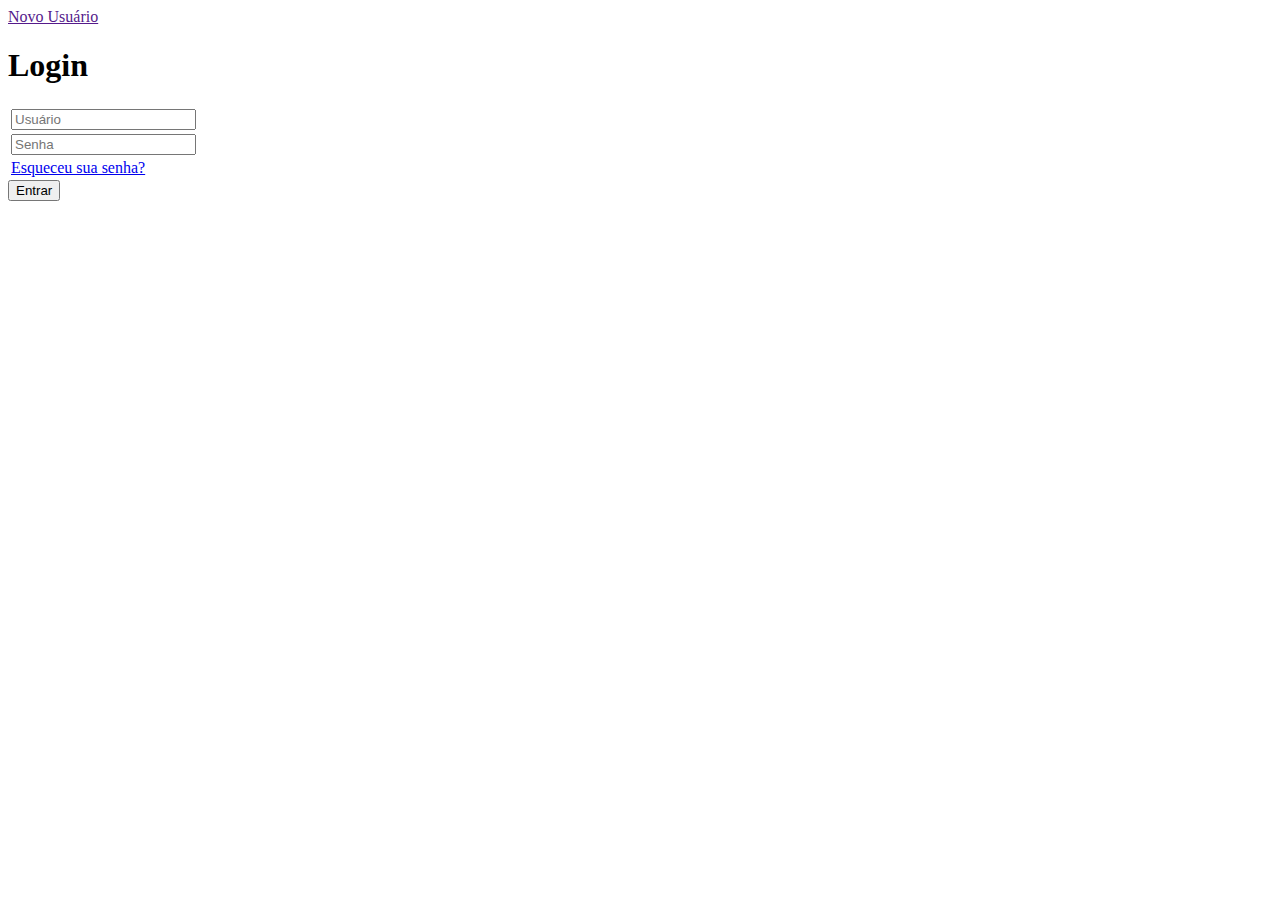
<file: src/main/webapp/index.html>
<!DOCTYPE html>
<html lang="pt-br">
<head>
    <meta charset="UTF-8">
    <meta http-equiv="X-UA-Compatible" content="IE=edge">
    <meta name="viewport" content="width=device-width, initial-scale=1.0">
    <title>Hotel</title>
</head>
<body>
    <header>
        <nav><a href="">Novo Usuário</a></nav>
    </header>
    <form name="formLogin" method="post" action="login">
        <table>
            <h1>Login</h1>
            <tr>
                <td class="form__group field"><input type="text" name="usuario" placeholder="Usuário" class="form__field"></td>
            </tr> 
            <tr>
                <td class="form__group field"><input type="password" name="senha" placeholder="Senha" class="form__field"></td>
            </tr>
            <tr>
                <td><a href="#">Esqueceu sua senha?</a></td>
            </tr>
        </table>
        <input type="button" value="Entrar" class="bttblue" onclick="validar()">
    </form>
    <script src="scripts/validador.js"></script>
</body>
</html>
</file>
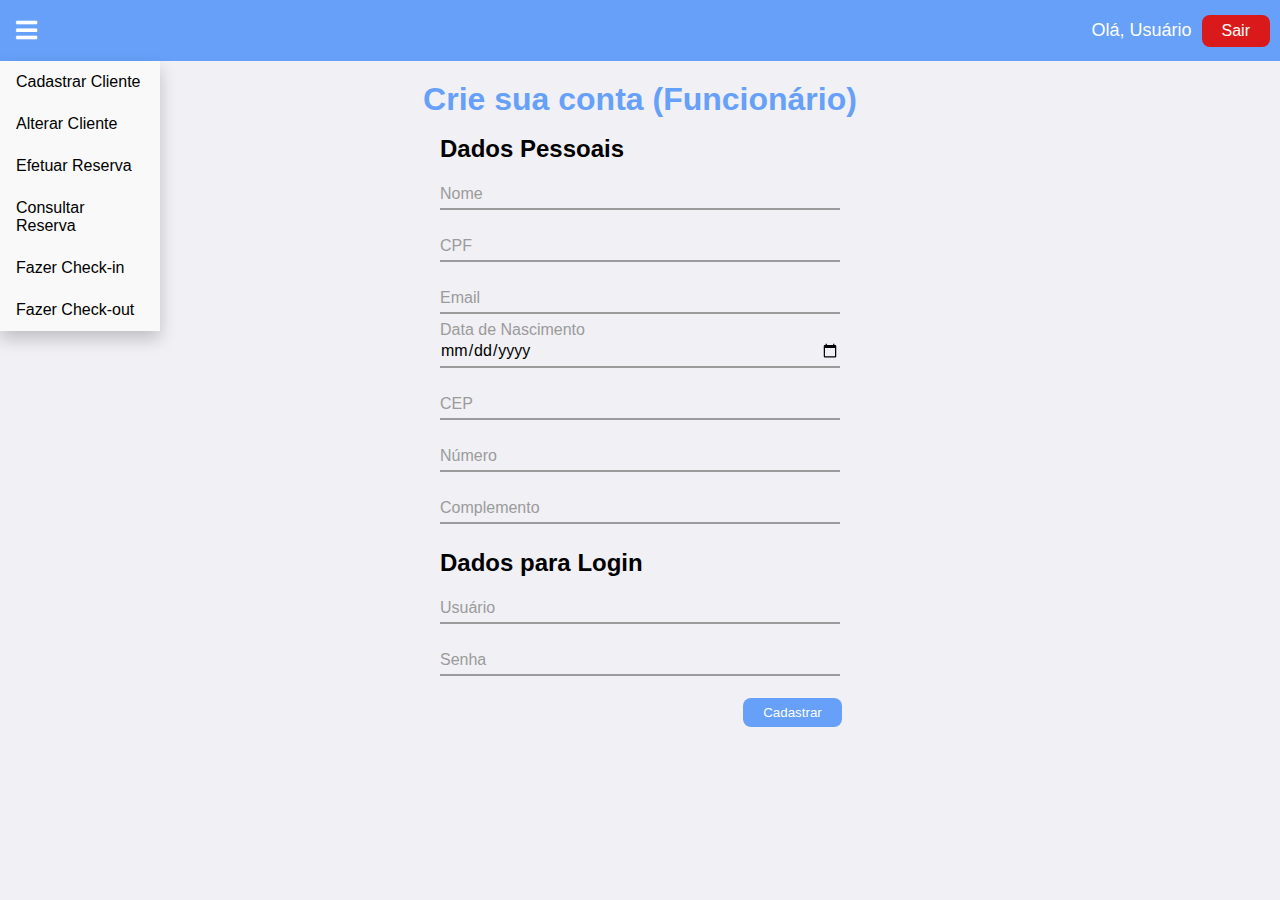
<file: src/main/webapp/cadastroUsuario.html>
<!DOCTYPE html>
<html lang="pt-br">

<head>
<meta charset="utf-8">
<title>Cadastrar Usuário</title>
<link rel="icon" href="imagens/favicon.png">
<link rel="stylesheet"
	href="https://cdnjs.cloudflare.com/ajax/libs/font-awesome/5.11.2/css/all.css">
<link rel="stylesheet" href="styles/style.css">
</head>

<body>
	<header>
		<nav class="dropdown">
			<button class="dropbtn" style="font-size: 24px; color: white;">
				<i class="fas fa-bars"></i>
			</button>
			<div class="dropdown-content">
				<a href="NovoCliente.html">Cadastrar Cliente</a> <a
					href="readcliente">Alterar Cliente</a> <a href="#">Efetuar
					Reserva</a> <a href="#">Consultar Reserva</a> <a href="#">Fazer
					Check-in</a> <a href="#">Fazer Check-out</a>
			</div>
		</nav>
		<div class="info-user">
			<p>
				Olá, <span>Usuário</span>
			</p>
			<a href="#" class="bttred">Sair</a>
		</div>
	</header>
	<form name="formUsuario" method="post" action="CadastroUsuario">
		<h1>Crie sua conta (Funcionário)</h1>
		<table>
			<tr>
				<td>
					<h2>Dados Pessoais</h2>
				</td>
			</tr>
			<tr>
				<td class="form__group field"><input type="text" name="nome"
					placeholder="Nome" maxlength="50" class="form__field"> <label
					for="nome" class="form__label">Nome</label></td>
			</tr>
			<tr>
				<td class="form__group field"><input type="text" name="cpf"
					required="required" placeholder="CPF" maxlength="11"
					class="form__field" pattern="[0-9]+$"><label for="cpf"
					class="form__label">CPF</label></td>
			</tr>
			<tr>
				<td class="form__group field"><input type="email" name="email"
					placeholder="Email" maxlength="50" class="form__field"> <label
					for="email" class="form__label">Email</label></td>
			</tr>
			<tr>
				<td class="form__group field"><input type="date"
					name="dataNasc" placeholder="Data de Nascimento"
					class="form__field"><label for="dataNasc"
					class="form__label">Data de Nascimento</label></td>
			</tr>
			<tr>
				<td class="form__group field"><input type="text" name="cep"
					required="required" placeholder="CEP" maxlength="8"
					class="form__field" pattern="[0-9]+$"><label for="cep"
					class="form__label">CEP</label></td>
			</tr>
			<tr>
				<td class="form__group field"><input type="text" name="num"
					placeholder="Número" maxlength="4" class="form__field"> <label
					for="num" class="form__label">Número</label></td>
			</tr>
			<tr>
				<td class="form__group field"><input type="text"
					name="complemento" placeholder="Complemento" maxlength="50"
					class="form__field"><label for="complemento"
					class="form__label">Complemento</label></td>
			<tr>
				<td><br>
					<h2>Dados para Login</h2></td>
			</tr>
			<tr>
				<td class="form__group field"><input type="text" name="usuario"
					maxlength="30" placeholder="Usuário" class="form__field"> <label
					for="usuario" class="form__label">Usuário</label></td>
			</tr>
			<tr>
				<td class="form__group field"><input type="password"
					name="senha" maxlength="50" placeholder="Senha" class="form__field">
					<label for="senha" class="form__label">Senha</label></td>
			</tr>
		</table>
		<input type="button" value="Cadastrar" class="bttblue"
			onclick="validarUsuario()">
	</form>
	<script src="scripts/validador.js"></script>
</body>
</html>
</file>
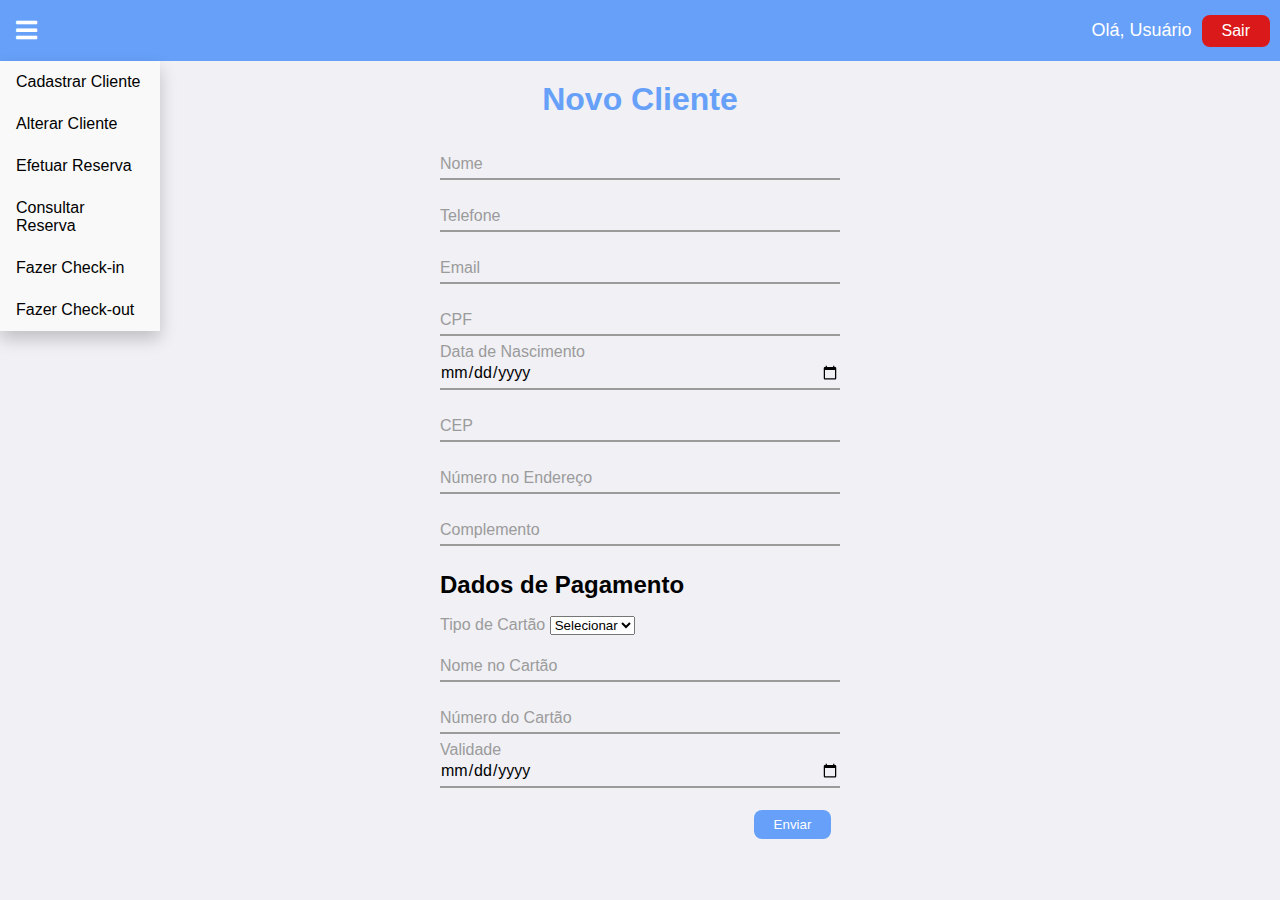
<file: src/main/webapp/NovoCliente.html>
<!DOCTYPE html>
<html lang="pt-br">

<head>
	<meta charset="utf-8">
	<title>Novo Cliente</title>
	<link rel="icon" href="imagens/favicon.png">
	<link rel="stylesheet" href="https://cdnjs.cloudflare.com/ajax/libs/font-awesome/5.11.2/css/all.css">
	<link rel="stylesheet" href="styles/style.css">
</head>

<body>
	<header>
		<nav class="dropdown">
			<button class="dropbtn" style="font-size: 24px; color: white;"><i class="fas fa-bars"></i></button>
			<div class="dropdown-content">
				<a href="NovoCliente.html">Cadastrar Cliente</a>
				<a href="readcliente">Alterar Cliente</a>
				<a href="#">Efetuar Reserva</a>
				<a href="#">Consultar Reserva</a>
				<a href="#">Fazer Check-in</a>
				<a href="#">Fazer Check-out</a>
			</div>
		</nav>
		<div class="info-user">
			<p>Olá, <span>Usuário</span></p><a href="#" class="bttred">Sair</a>
		</div>
	</header>
	<form name="frmCliente" action="createcliente">
		<h1>Novo Cliente</h1>
		<table>
			<tr>
				<td class="form__group field"><input type="text" name="nome" placeholder="Nome" maxlength="50"
						class="form__field"><label for="nome" class="form__label">Nome</label></td>

			</tr>
			<tr>
				<td class="form__group field"><input type="text" name="fone" placeholder="Telefone" maxlength="15"
						class="form__field"><label for="fone" class="form__label">Telefone</label></td>

			</tr>
			<tr>
				<td class="form__group field"><input type="text" name="email" placeholder="E-mail" maxlength="50"
						class="form__field"><label for="email" class="form__label">Email</label></td>

			</tr>
			<tr>
				<td class="form__group field"><input type="text" name="cpf" placeholder="CPF" maxlength="11"
						class="form__field"><label for="cpf" class="form__label">CPF</label></td>

			</tr>
			<tr>
				<td class="form__group field"><input type="date" name="dataNascimento" class="form__field"><label
						for="dataNascimento" class="form__label">Data de Nascimento</label></td>

			</tr>
			<tr>
				<td class="form__group field"><input type="text" name="cep" placeholder="CEP" maxlength="8"
						class="form__field"><label for="cep" class="form__label">CEP</label></td>

			</tr>
			<tr>
				<td class="form__group field"><input type="text" name="numEnd" placeholder="Número" maxlength="4"
						class="form__field"><label for="numEnd" class="form__label">Número no Endereço</label></td>
			</tr>
			<tr>
				<td class="form__group field"><input type="text" name="complemento" placeholder="Complemento"
						maxlength="50" class="form__field"><label for="complemento"
						class="form__label">Complemento</label></td>

			</tr>
			<tr>
				<td><br>
					<h2>Dados de Pagamento</h2>
				</td>
			</tr>
			<tr>
				<td class="form__group field">
					<label for="tipo" class="label-select">Tipo de Cartão</label>
					<select name="tipo">
						<option value="">Selecionar</option>
						<option value="1">Débito</option>
						<option value="2">Crédito</option>
					</select></td>
			</tr>
			<tr>
				<td class="form__group field"><input type="text" name="cNome" placeholder="Nome no Cartão"
						maxlength="50" class="form__field"><label for="cNome" class="form__label">Nome no Cartão</label>
				</td>

			</tr>
			<tr>
				<td class="form__group field"><input type="text" name="cNum" placeholder="Número do Cartão"
						maxlength="16" class="form__field"><label for="cNum" class="form__label">Número do
						Cartão</label></td>

			</tr>
			<tr>
				<td class="form__group field"><input type="date" name="cVal" maxlength="50" class="form__field"><label
						for="cVal" class="form__label">Validade</label></td>

			</tr>
		</table>
		<input type="button" value="Enviar" class="bttblue" onclick="validarCliente()">
	</form>
	<script src="scripts/validador.js"></script>
</body>
</html>
</file>
<file: src/main/webapp/styles/style.css>
:root {
    --azul:#66A0F8;
    --vermelho:#DA1A1A;
}

*{
    margin: 0;
    padding: 0;
    box-sizing: border-box;
}

html {
    font-family: 'Roboto', sans-serif;
    height: 100%;
}

header {
    display: flex;
    align-items: center;
    justify-content: space-between;
    height: 61px;
    background-color: var(--azul);
}

header img {
    position: absolute;
    top: 14px;
    horiz-align: center;
    left: calc(50vw - 50px);
}

.home {
    margin-left: 10px;
}

body {
    background: #f0f0f5;
    -webkit-font-smoothing: antialiased;

}

h1 {
    color: var(--azul);
}

.h1-menu {
text-align: center;
    margin-top: 30px;
}

.menu {
    display: flex;
    flex-direction: row;
    justify-content: center;
    align-items: center;
    align-self: center;
}

a {
    text-decoration: none;
}

.bttred {
    border:none;
    background-color: var(--vermelho);
    color: white;
    padding: 7px;
    border-radius: 8px;
    padding-left: 20px;
    padding-right: 20px;
    margin-left: 10px;
}

.bttblue {
    border:none;
    background-color: var(--azul);
    color: white;
    padding: 7px;
    border-radius: 8px;
    padding-left: 20px;
    padding-right: 20px;
    margin-left: 10px;
    
}

.info-user{
    display: flex;
    flex-direction: row;
    justify-items: center;
    align-items: center;
    margin-right: 10px;
}

.info-user p {
    font-size: 18px;
    color: white;
}

/*============================ MENU DROPDOWN ===============================*/

.dropbtn {
    background-color: var(--azul);
    color: white;
    padding: 16px;
    font-size: 16px;
    border: none;
    cursor: pointer;
  }
  
  /* The container <div> - needed to position the dropdown content */
  .dropdown {
    position: relative;
    display: inline-block;
  }
  
  /* Dropdown Content (Hidden by Default) */
  .dropdown-content {
    display: none;
    position: absolute;
    background-color: #f9f9f9;
    min-width: 160px;
    box-shadow: 0px 8px 16px 0px rgba(0,0,0,0.2);
    z-index: 1;
  }
  
  /* Links inside the dropdown */
  .dropdown-content a, .dropdown-p {
    color: black;
    padding: 12px 16px;
    text-decoration: none;
    display: block;
  }

  .dropdown-p {
      color: white;
      background-color: var(--azul);
  }

  /* Change color of dropdown links on hover */
  .dropdown-content a:hover {background-color: #f1f1f1}
  
  /* Show the dropdown menu on hover */
  .dropdown:hover .dropdown-content {
    display: block;
  }
  
  /* Change the background color of the dropdown button when the dropdown content is shown */
  .dropdown:hover .dropbtn {
    background-color: var(--azul);
  }

  .cards {
      display: grid;
      grid-template-columns: 1fr 1fr 1fr;
      width: 600px;
      gap: 30px;
      margin-top: 30px;
}

.card p {
    margin-top: 20px;
    color: #000;
}

    .card {
        background-color: white;
        box-shadow: 2px 2px 2px #0002;
        padding: 10px;
        border-radius: 8px;
        padding-top: 40px;
        padding-bottom: 20px;
        text-align: center;

}
    .card:hover {
        box-shadow: 4px 4px 4px #0003;
        transition: 0.3s;
    }

    .card img {
    width: 30%;
    border-radius: 8px 8px 0 0;

}

/*=============================== FORMUL�RIO ===============================*/

form {
margin-top: 20px;
width: 100%;
display: flex;
flex-direction: column;
align-items: center;
justify-content: center;
}

form h1 {
    color: var(--azul);
    margin-bottom: 15px;
}

form table {
    display: flex;
flex-direction: column;
align-items: center;
justify-content: center;
}

form .bttblue {
    margin-top: 15px;
    margin-left: 305px;
    margin-bottom: 50px;
}

.label-select {
    font-size: 1rem;
    color: #9b9b9b;
    width: 400px;
    font-family: inherit;
    padding: 15px 0;
}

.form__group {
    position: relative;
    padding: 15px 0 0;
    margin-top: 10px;
    width: 50%;
}
.form__field {
    margin-bottom: 5px;
    font-family: inherit;
    width: 400px;
    border: 0;
    border-bottom: 2px solid #9b9b9b;
    outline: 0;
    font-size: 1.0rem;
    color: #000;
    padding: 5px 0;
    background: transparent;
    transition: border-color 0.2s;
}
.form__field::placeholder {
    color: transparent;
}
.form__field:placeholder-shown ~ .form__label {
    font-size: 1.0rem;
    cursor: text;
    top: 20px;
}
.form__label {
    position: absolute;
    top: 0;
    display: block;
    transition: 0.2s;
    font-size: 1rem;
    color: #9b9b9b;
}
.form__field:focus {
    padding-bottom: 6px;
    font-weight: 400;
    border-width: 3px;
    border-color: var(--azul);
}
.form__field:focus ~ .form__label {
    position: absolute;
    top: 0;
    display: block;
    transition: 0.2s;
    font-size: 0.9rem;
    color: var(--azul);
    font-weight: 700;
}
/* reset input */
.form__field:required, .form__field:invalid {
    box-shadow: none;
}

.consulta {
    background-color: white;
    border-radius: 4px;
    box-shadow: 2px 2px 2px #0002;
    padding: 10px;

}

/*=============================== Login ===============================*/

.form_login  {
    width: 500px;
    padding: 60px 20px;
    border-radius: 20px;
    background-color: #f0f0f5;
    margin: 0;
    margin-bottom: 20px;
}


.login_body {
    background-image: url(https://images.unsplash.com/photo-1566073771259-6a8506099945?ixid=MnwxMjA3fDB8MHxwaG90by1wYWdlfHx8fGVufDB8fHx8&ixlib=rb-1.2.1&auto=format&fit=crop&w=750&q=80);
    background-repeat: no-repeat;
    background-size: cover;
    top: 0;
    margin: 0;
    width: 100%;
    display: flex;
    flex-direction: row;
    justify-content: center;
    align-items: center;
    height: 100%;
}

.login_body a {
    color: var(--azul);
}

/*=============================== Menu Reserva ===============================*/

.reserva-check {
    text-align: center;
}

.reserva-check .cards {
    grid-template-columns: 1fr 1fr;
    margin-bottom: 50px;
}

/*=============================== Tabelas ===============================*/

#tabela {

    width: 60%;
    margin-top: 30px;
    margin-bottom: 30px;
    background-color: white;
    min-width: 850px;

}

#tabela th, #tabela td{
    padding: 12px 5px;
    text-align: left;
    border: none;

}

#tabela tbody tr:hover {
    background-color: #edf5ff;
}

#tabela .edicao{
    width: 105px;
}

#tabela thead {
    background-color: var(--azul);
    color: white;
}

#tabela .bttred, #tabela .bttblue {
    padding: 7px 11px;
    margin: 2px;
}

/* tabela quartos */

#tabela-quartos {
    margin-top: 30px;
    margin-bottom: 30px;
    background-color: white;
}

#tabela-quartos  th, #tabela-quartos  td{
    padding: 12px 5px;
    text-align: left;
    border: none;
    width: 200px;
}

#tabela-quartos .imagem-quarto {
    width: 200px;
    height: 100px;
}

#tabela-quartos .id-table {
    width: 80px;
    text-align: center;
}

#tabela-quartos td img {
    width: 100%;
    height: auto;
}

#tabela-quartos  tbody tr:hover {
    background-color: #edf5ff;
}

#tabela-quartos  .selecionar-quarto {
    width: 80px;
    text-align: center;
}

#tabela-quartos h3 {
    color: var(--azul);
}

#tabela-quartos  thead {
    background-color: var(--azul);
    color: white;
}

#tabela-quartos  .bttred, #tabela .bttblue {
    padding: 7px 11px;
    margin: 2px;
}


.centralizar {
    width: 100%;
    display: flex;
    flex-direction: row;
    justify-content: center;
    text-align: center;
}

.centralizar h1 {
    margin-top: 20px;
}

.centralizar .erro {
    margin: 20px;
    color: #a71d1d;
    background-color: #ffb0b0;
    padding: 10px;
    border-radius: 4px;
}

.centralizar .sucesso {
    margin: 20px;
    color: #328b19;
    background-color: #c9ffbf;
    padding: 10px;
    border-radius: 4px;


}
</file>
